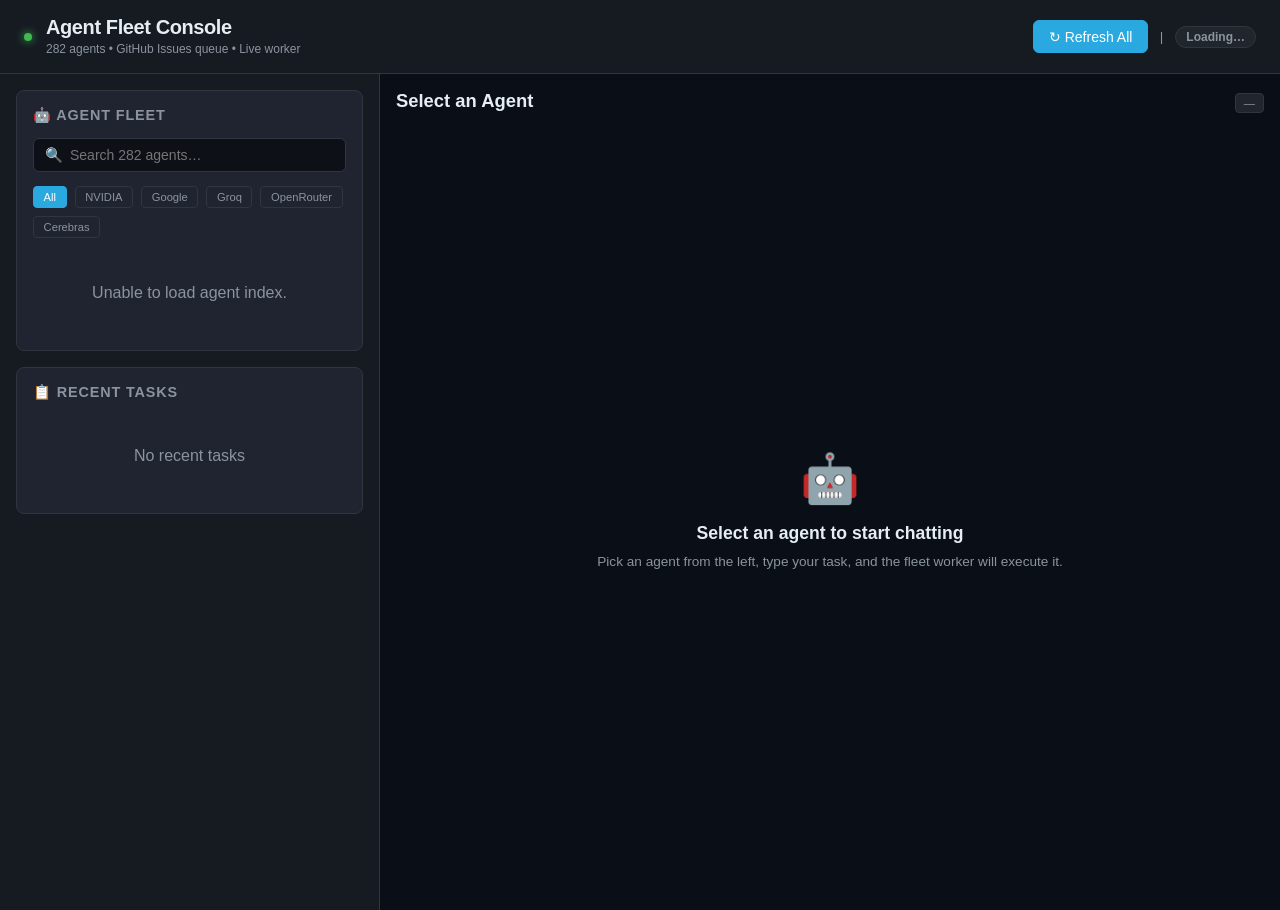
<file: index.html>
<!DOCTYPE html>
<html lang="en">
<head>
<meta charset="UTF-8">
<meta name="viewport" content="width=device-width, initial-scale=1.0">
<title>Agent Fleet Console — OpenCode</title>
<link rel="stylesheet" href="style.css?v=3">
</head>
<body>

<header class="header">
  <div class="brand">
    <span class="dot live" id="statusDot"></span>
    <div>
      <h1>Agent Fleet Console</h1>
      <span class="subtitle">282 agents • GitHub Issues queue • Live worker</span>
    </div>
  </div>
  <div class="toolbar">
    <button class="btn primary" id="refreshBtn">↻ Refresh All</button>
    <span class="divider">|</span>
    <span id="fleetStats" class="badge">Loading…</span>
  </div>
</header>

<main class="main">
  <aside class="sidebar">
    <div class="card">
      <h2>🤖 Agent Fleet</h2>
      <div class="search-wrap">
        <input type="search" id="agentSearch" placeholder="Search 282 agents…" autocomplete="off">
        <span class="search-icon">🔍</span>
      </div>
      <div class="filter-chips">
        <button class="chip active" data-filter="all">All</button>
        <button class="chip" data-filter="nvidia">NVIDIA</button>
        <button class="chip" data-filter="google">Google</button>
        <button class="chip" data-filter="groq">Groq</button>
        <button class="chip" data-filter="openrouter">OpenRouter</button>
        <button class="chip" data-filter="cerebras">Cerebras</button>
      </div>
      <div class="agent-grid" id="agentGrid">
        <div class="empty">Loading agents…</div>
      </div>
    </div>
    <div class="card recent-card">
      <h2>📋 Recent Tasks</h2>
      <div class="task-list" id="recentTasks">
        <div class="empty">No recent tasks</div>
      </div>
    </div>
  </aside>

  <section class="panel">
    <div class="panel-header">
      <h2 id="panelTitle">Select an Agent</h2>
      <span class="chip status-badge" id="agentStatus">—</span>
    </div>
    <div class="chat-wrapper" id="chatWrapper">
      <div class="empty-state" id="emptyState">
        <div class="empty-icon">🤖</div>
        <h3>Select an agent to start chatting</h3>
        <p>Pick an agent from the left, type your task, and the fleet worker will execute it.</p>
      </div>
      <div class="chat-area" id="chatArea" style="display:none">
        <div class="messages" id="messages"></div>
      </div>
      <div class="input-area" id="inputArea" style="display:none">
        <form id="chatForm">
          <input type="text" id="messageInput" placeholder="What should this agent do?…" autocomplete="off">
          <button type="submit" class="btn primary" id="sendBtn">Send to Agent</button>
        </form>
        <p class="hint">Opens a prefilled GitHub issue. The fleet worker runs the agent and posts the result here.</p>
      </div>
    </div>
  </section>
</main>

<script src="app.js?v=3"></script>
</body>
</html>
</file>
<file: style.css>
* { box-sizing: border-box; margin: 0; padding: 0; }
:root {
  --bg: #0a0e17;
  --surface: #161b22;
  --surface-elev: #1f2430;
  --border: #30363d;
  --text: #c9d1d9;
  --text-muted: #8b949e;
  --accent: #2aa9e0;
  --accent-hover: #3f97d1;
  --success: #3fb950;
  --warn: #d29922;
  --danger: #f85149;
  --font: -apple-system, BlinkMacSystemFont, 'Segoe UI', Roboto, Helvetica, Arial, sans-serif;
}
html { background: var(--bg); color: var(--text); font-family: var(--font); }
body { min-height: 100vh; }

.header {
  background: var(--surface);
  border-bottom: 1px solid var(--border);
  padding: 1rem 1.5rem;
  display: flex; align-items: center; justify-content: space-between;
  position: sticky; top: 0; z-index: 100;
}
.brand { display: flex; align-items: center; gap: 0.875rem; flex: 1; }
.dot { width: 8px; height: 8px; border-radius: 50%; background: var(--success); box-shadow: 0 0 8px var(--success); animation: pulse 2s infinite; }
.dot.live { animation: pulse 2s infinite; }
.brand h1 { font-size: 1.25rem; font-weight: 700; letter-spacing: -0.02em; color: #e6edf3; }
.subtitle { font-size: 0.75rem; color: var(--text-muted); margin-top: 0.125rem; }
.toolbar { display: flex; align-items: center; gap: 0.5rem; font-size: 0.85rem; }
.divider { color: var(--text-muted); padding: 0 0.25rem; }
.badge { padding: 0.1875rem 0.625rem; border-radius: 999px; background: #21262d; border: 1px solid var(--border); color: var(--text-muted); font-size: 0.75rem; font-weight: 600; }

.btn { border: 1px solid var(--border); background: var(--surface-elev); color: var(--text); border-radius: 6px; padding: 0.45rem 0.9rem; font-size: 0.875rem; cursor: pointer; font-family: inherit; }
.btn:hover { background: #252a33; border-color: var(--text-muted); }
.btn.primary { background: var(--accent); color: #fff; border-color: var(--accent); }
.btn.primary:hover { background: var(--accent-hover); border-color: var(--accent-hover); }
.btn.primary:disabled { background: #64748b; border-color: #64748b; color: #94a3b8; cursor: not-allowed; }

.main { display: grid; grid-template-columns: 380px 1fr; height: calc(100vh - 64px); overflow: hidden; }
.sidebar { background: var(--surface); border-right: 1px solid var(--border); overflow-y: auto; padding: 1rem; display: flex; flex-direction: column; gap: 1rem; }
.panel { background: var(--bg); overflow-y: auto; padding: 1rem; display: flex; flex-direction: column; gap: 1rem; }

.card { background: var(--surface-elev); border: 1px solid var(--border); border-radius: 8px; padding: 1rem; display: flex; flex-direction: column; gap: 0.875rem; }
.card h2 { font-size: 0.9rem; text-transform: uppercase; letter-spacing: 0.06em; color: var(--text-muted); margin: 0; }

.search-wrap { position: relative; }
.search-wrap input { width: 100%; background: #0d1117; border: 1px solid var(--border); border-radius: 6px; color: var(--text); padding: 0.5rem 0.75rem 0.5rem 2.25rem; font-size: 0.875rem; font-family: inherit; outline: none; }
.search-wrap input:focus { border-color: var(--accent); box-shadow: 0 0 0 3px rgba(42,169,224,0.15); }
.search-icon { position: absolute; left: 0.75rem; top: 50%; transform: translateY(-50%); font-size: 0.9rem; color: var(--text-muted); pointer-events: none; }

.filter-chips { display: flex; gap: 0.5rem; flex-wrap: wrap; }
.chip { font-size: 0.7rem; padding: 0.25rem 0.6rem; border-radius: 4px; border: 1px solid var(--border); background: transparent; color: var(--text-muted); cursor: pointer; }
.chip:hover { border-color: var(--accent); color: var(--accent); }
.chip.active { background: var(--accent); color: #fff; border-color: var(--accent); }

.agent-grid { display: grid; grid-template-columns: repeat(auto-fill, minmax(160px, 1fr)); gap: 0.625rem; flex: 1; overflow-y: auto; }
.agent-card {
  background: var(--surface); border: 1px solid var(--border); border-radius: 6px;
  padding: 0.625rem; cursor: pointer; display: flex; flex-direction: column; gap: 0.4rem;
  transition: border 0.15s, box-shadow 0.15s, transform 0.1s;
}
.agent-card:hover { border-color: var(--accent); box-shadow: 0 0 12px rgba(42,169,224,0.12); }
.agent-card.selected { border-color: var(--accent); background: #1c2532; box-shadow: 0 0 16px rgba(42,169,224,0.18); }
.agent-card:active { transform: scale(0.98); }
.agent-name { font-size: 0.78rem; font-weight: 600; color: #e6edf3; overflow: hidden; text-overflow: ellipsis; white-space: nowrap; line-height: 1.2; }
.agent-model { font-size: 0.62rem; color: var(--text-muted); overflow: hidden; text-overflow: ellipsis; white-space: nowrap; }
.agent-provider { font-size: 0.6rem; text-transform: uppercase; letter-spacing: 0.04em; color: var(--text-muted); margin-top: auto; }
.agent-desc { font-size: 0.65rem; color: #7d8590; line-height: 1.3; overflow: hidden; text-overflow: ellipsis; display: -webkit-box; -webkit-line-clamp: 3; -webkit-box-orient: vertical; }

.panel-header { display: flex; align-items: baseline; justify-content: space-between; gap: 0.5rem; }
.panel-header h2 { font-size: 1.15rem; color: #e6edf3; margin: 0; }
.status-badge { font-size: 0.7rem; padding: 0.2rem 0.5rem; border-radius: 4px; background: #21262d; border: 1px solid var(--border); color: var(--text-muted); }

.chat-wrapper { display: flex; flex-direction: column; gap: 0.75rem; min-height: 0; flex: 1; }
.empty-state { display: flex; flex-direction: column; align-items: center; justify-content: center; height: 100%; color: var(--text-muted); text-align: center; padding: 2rem; }
.empty-icon { font-size: 3rem; margin-bottom: 1rem; }
.empty-state h3 { font-size: 1.1rem; color: #e6edf3; margin-bottom: 0.5rem; }
.empty-state p { font-size: 0.85rem; line-height: 1.5; }

.chat-area { display: flex; flex-direction: column; gap: 0.75rem; overflow-y: auto; min-height: 0; padding-right: 0.25rem; }
.chat-area::-webkit-scrollbar { width: 6px; }
.chat-area::-webkit-scrollbar-track { background: transparent; }
.chat-area::-webkit-scrollbar-thumb { background: #21262d; border-radius: 3px; }

.message { max-width: 85%; animation: fadeIn 0.25s ease; }
@keyframes fadeIn { from { opacity: 0; transform: translateY(6px); } to { opacity: 1; transform: translateY(0); } }
.message.me { align-self: flex-end; }
.message.agent { align-self: flex-start; }
.message-content { padding: 0.625rem 0.875rem; border-radius: 8px; font-size: 0.85rem; line-height: 1.5; white-space: pre-wrap; word-break: break-word; max-width: 100%; }
.message.me .message-content { background: var(--surface-elev); border: 1px solid var(--border); color: #e6edf3; border-bottom-right-radius: 2px; }
.message.agent .message-content { background: #1c2532; border: 1px solid var(--border); color: #c9d1d9; border-bottom-left-radius: 2px; }
.message-meta { font-size: 0.68rem; color: var(--text-muted); margin-top: 0.25rem; display: flex; justify-content: space-between; }
.task-meta-line { font-size: 0.68rem; color: var(--text-muted); margin-top: 0.375rem; padding-top: 0.375rem; border-top: 1px solid #21262d; }

.result-tag { display: inline-block; font-size: 0.65rem; padding: 0.125rem 0.4rem; border-radius: 3px; margin-bottom: 0.375rem; }
.result-ok { background: rgba(63,185,80,0.15); color: var(--success); border: 1px solid rgba(63,185,80,0.3); }
.result-fail { background: rgba(248,81,73,0.15); color: var(--danger); border: 1px solid rgba(248,81,73,0.3); }

.input-area { padding-top: 0.5rem; border-top: 1px solid var(--border); }
.input-area form { display: flex; gap: 0.5rem; }
.input-area input { flex: 1; }
.hint { font-size: 0.72rem; color: var(--text-muted); margin-top: 0.375rem; }

.empty { padding: 2rem; text-align: center; color: var(--text-muted); }
.empty span { font-size: 1rem; color: #8b949e; }

.recent-card .task-list { flex: 1; overflow-y: auto; display: flex; flex-direction: column; gap: 0.5rem; }
.task-item { background: var(--surface); border: 1px solid var(--border); border-radius: 6px; padding: 0.625rem; cursor: pointer; }
.task-item:hover { border-color: var(--accent); }
.task-item .task-id { font-size: 0.7rem; font-weight: 600; color: #a5a5a5; }
.task-item .task-title { font-size: 0.85rem; color: #e6edf3; margin-top: 0.25rem; overflow: hidden; text-overflow: ellipsis; white-space: nowrap; }
.task-item .task-meta { font-size: 0.68rem; color: var(--text-muted); margin-top: 0.25rem; display: flex; gap: 0.5rem; }

@media (max-width: 768px) {
  .main { grid-template-columns: 1fr; }
  .sidebar { border-right: none; border-bottom: 1px solid var(--border); max-height: 45vh; }
}

@keyframes pulse { 0%,100%{opacity:1} 50%{opacity:0.5} }
</file>
